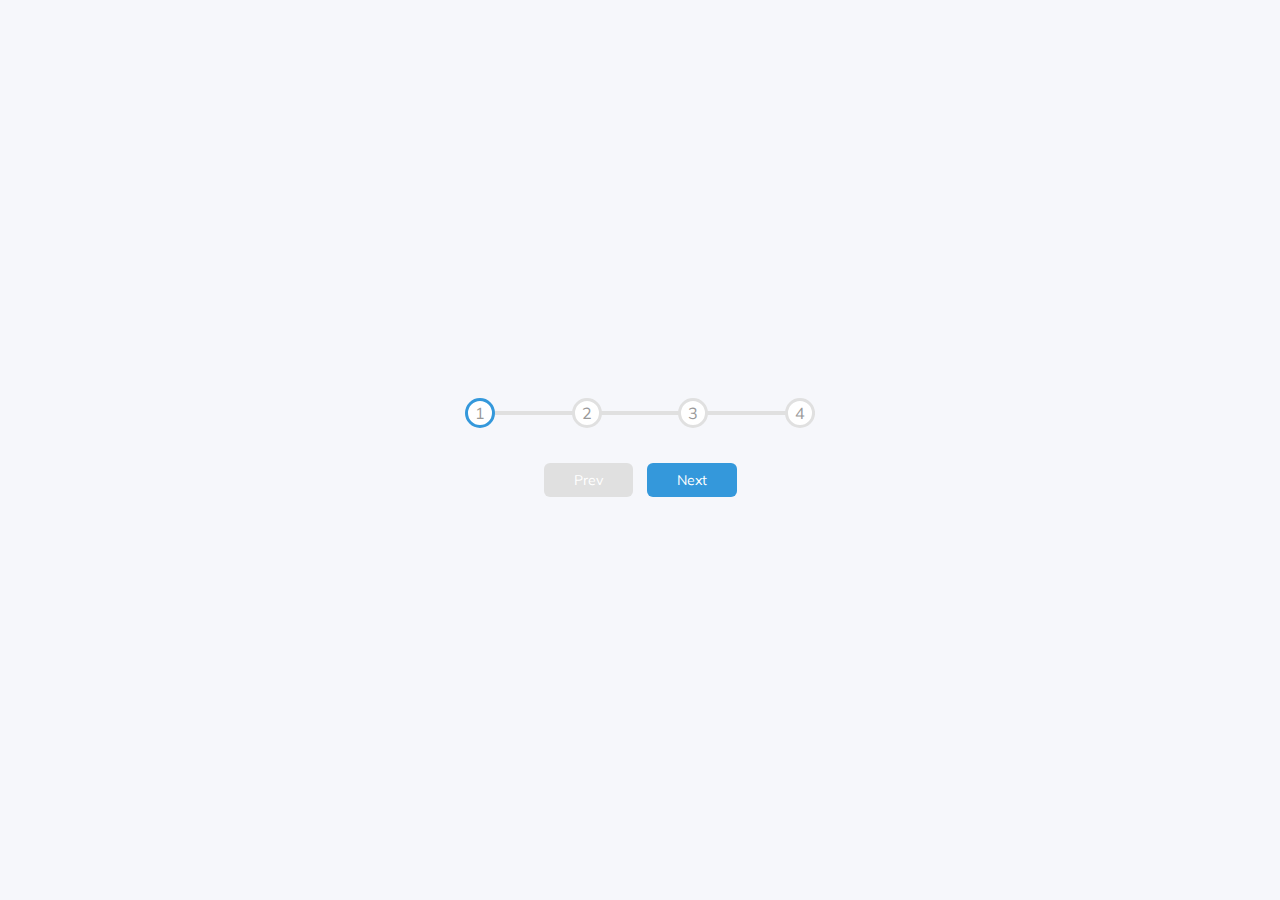
<file: Project_2 - Progress Steps/index.html>
<!DOCTYPE html>
<html lang="en">
<head>
    <meta charset="UTF-8">
    <meta http-equiv="X-UA-Compatible" content="IE=edge">
    <meta name="viewport" content="width=device-width, initial-scale=1.0">
    <!-- <link rel="stylesheet" href="https://cdnjs.cloudflare.com/ajax/libs/font-awesome/6.2.1/css/all.min.css" integrity="sha512-MV7K8+y+gLIBoVD59lQIYicR65iaqukzvf/nwasF0nqhPay5w/9lJmVM2hMDcnK1OnMGCdVK+iQrJ7lzPJQd1w==" crossorigin="anonymous" referrerpolicy="no-referrer" /> -->
    <link rel="stylesheet" href="style.css">
    <title>Progress Steps</title>
</head>
<body>
    <div class="container">
        <div class="progress-container">
            <div class="progress" id="progress"></div>
            <div class="circle active">1</div>
            <div class="circle">2</div>
            <div class="circle">3</div>
            <div class="circle">4</div>
        </div>
        <button class="btn" id="prev" disabled>Prev</button>
        <button class="btn" id="next">Next</button>
    </div>
    <script src="script.js"></script>
</body>
</html>
</file>
<file: Project_2 - Progress Steps/style.css>
@import url('https://fonts.googleapis.com/css2?family=Muli:wght@400;700&display=swap');

:root{
    --line-border-fill: #3498db;
    --line-border-empty: #e0e0e0;
}

* {
    box-sizing: border-box;
}

body{
    background-color: #f6f7fb;
    font-family: 'Muli', sans-serif;
    display: flex;
    flex-direction: column;
    align-items: center;
    justify-content: center;
    height: 100vh;
    overflow: hidden;
    margin: 0;
}

.container{
    text-align: center;
}

.progress-container{
    display: flex;
    justify-content: space-between;
    position: relative;
    margin-bottom: 30px;
    max-width: 100%;
    width: 350px;
}

.progress-container::before{
    content: "";
    background-color: var(--line-border-empty);
    position: absolute;
    top: 50%;
    left: 0;
    transform: translateY(-50%);
    height: 4px;
    width: 100%;
    z-index: -1;
    transition: .4s ease;

}


.progress{
    background-color: var(--line-border-fill);
    position: absolute;
    top: 50%;
    left: 0;
    transform: translateY(-50%);
    height: 4px;
    width: 0%;
    z-index: -1;
    transition: .4s ease;

}

.circle{
    background-color: #fff;
    color: #999;
    border-radius: 50%;
    height: 30px;
    width: 30px;
    display: flex;
    align-items: center;
    justify-content: center;
    border: 3px solid var(--line-border-empty);
    transition: .4s ease;
}

.circle.active{
    border-color: var(--line-border-fill);
}

.btn{
    background-color: var(--line-border-fill);
    color: #fff;
    border: 0;
    border-radius: 6px;
    cursor: pointer;
    font-family: inherit;
    padding: 8px 30px;
    margin: 5px;
    font-size: 14px;
}

.btn:active{
    transform: scale(0.98);
}

.btn:focus{
    outline: 0;
}

.btn:disabled{
    background-color: var(--line-border-empty);
    cursor: not-allowed;
}
</file>
